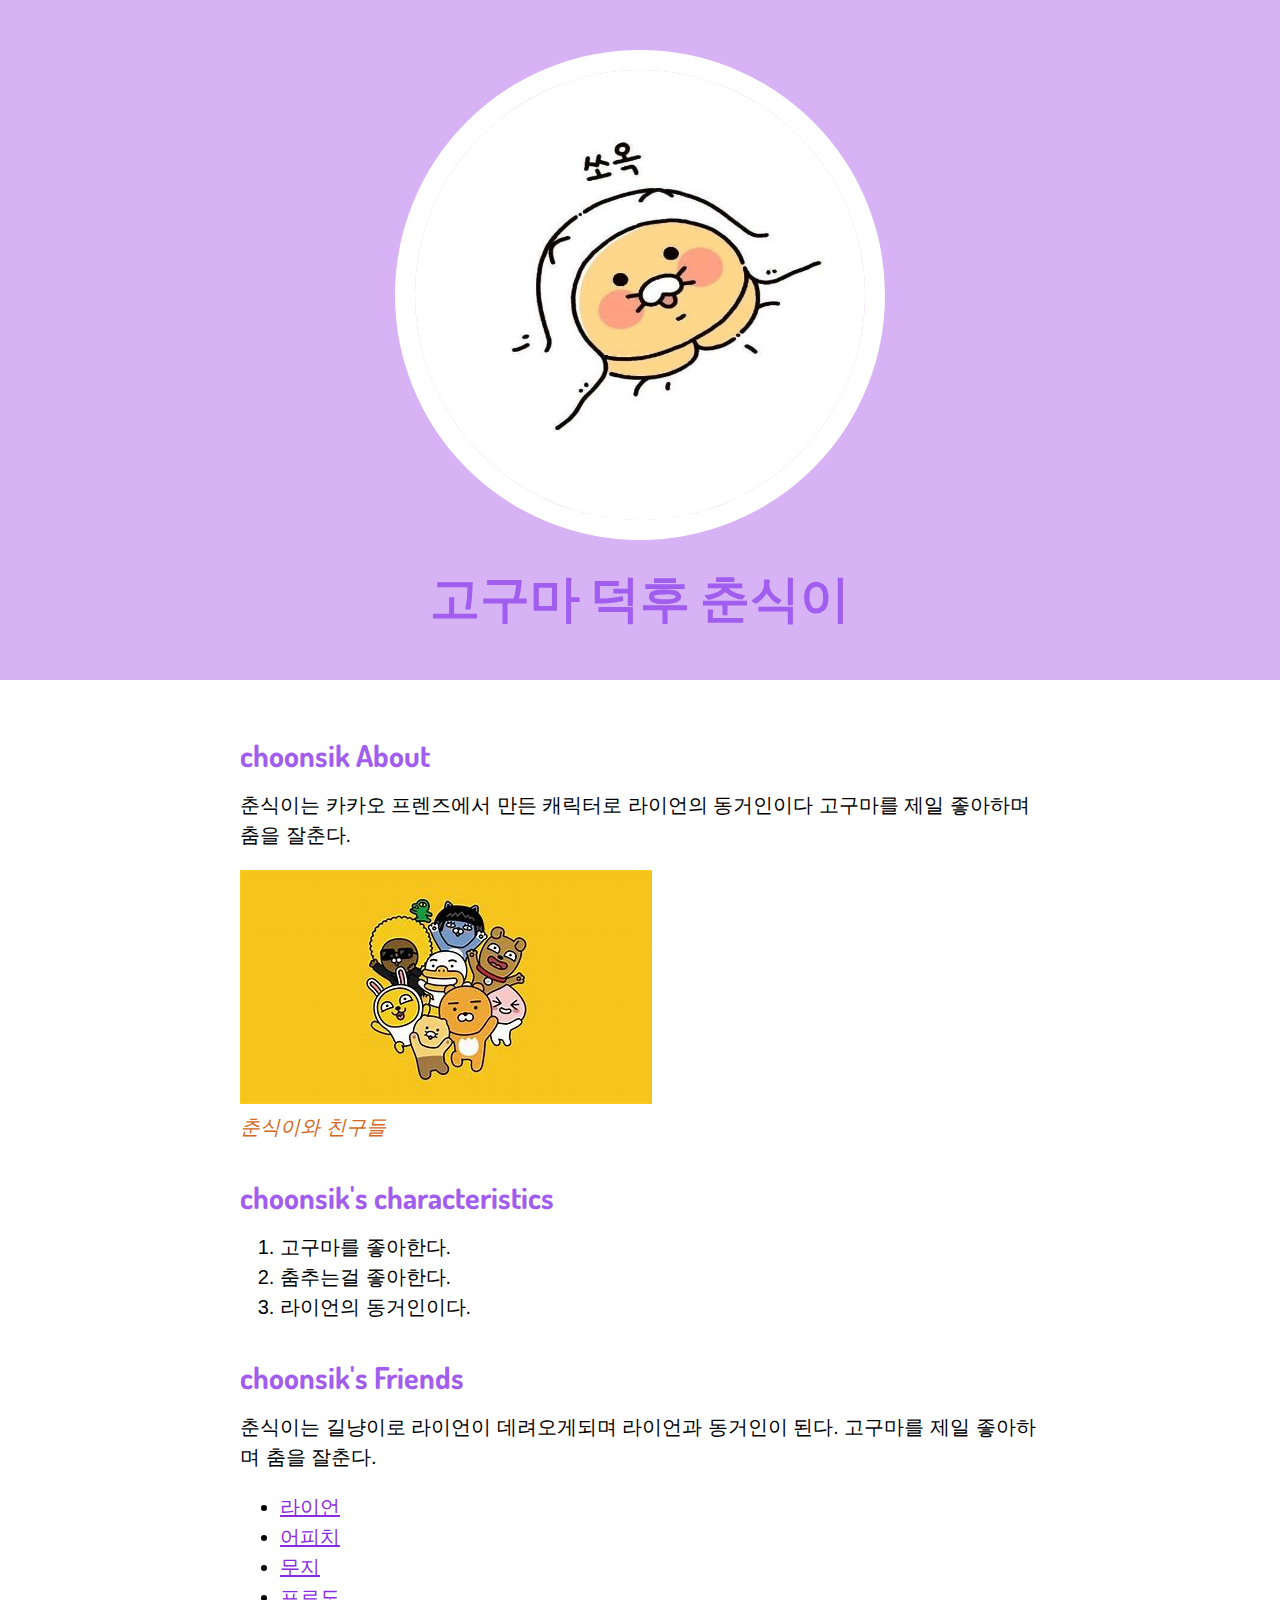
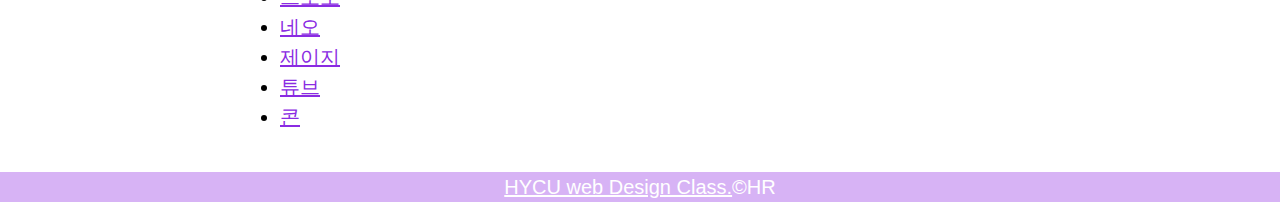
<file: 02.캐릭터 사이트 제작하기/class6_hero/index.html>
<!DOCTYPE html>
<html>
    <head>
        <meta charset="utf-8">
        <title>    </title>
        <link rel="stylesheet" href="css/hero_style.css" />
        <link href="https://fonts.googleapis.com/css2?family=Dosis:wght@200&family=Roboto+Condensed&display=swap" rel="stylesheet">

    </head>
    
    <body>
        <!--header elements-->
        <header>
            <img src="img/class6_hero.jpeg" width="450" height="450">
            <h1> 고구마 덕후 춘식이 </h1>
        </header>
        
        
        <!-- main element -->
        <main>
            <h2>choonsik About</h2>
            <p> 춘식이는 카카오 프렌즈에서 만든 캐릭터로 라이언의 동거인이다
                고구마를 제일 좋아하며 춤을 잘춘다.</p>
            <img src="img/OIP.jpg">
            <p class="caption">춘식이와 친구들 </p>
            <h2>choonsik's characteristics  </h2>
            <ol>
                 <li>고구마를 좋아한다.</li>
                 <li>춤추는걸 좋아한다.  </li>
                 <li>라이언의 동거인이다.    </li>
            </ol> 
            <h2>choonsik's Friends </h2>
            <p>춘식이는 길냥이로 라이언이 데려오게되며 라이언과 동거인이 된다.
                고구마를 제일 좋아하며 춤을 잘춘다.
            </p>
            <ul> 
                <li><a target="_blank" href=https://store.kakaofriends.com/profile/1?tab=story
                    >라이언</a></li>
                <li><a target="_blank" href=https://store.kakaofriends.com/profile/2?tab=products
                >어피치</a></li>
                <li><a target="_blank" href=https://store.kakaofriends.com/profile/3?tab=products
                    >무지</a></li>
               <li><a target="_blank" href=https://store.kakaofriends.com/profile/6?tab=products
                        >프로도</a></li>
               <li><a target="_blank" href=https://store.kakaofriends.com/profile/5?tab=products
                            >네오</a></li>
               <li><a target="_blank" href=https://store.kakaofriends.com/profile/4?tab=products
                                >제이지</a></li> 
               <li><a target="_blank" href=https://store.kakaofriends.com/profile/4?tab=products
                                    >튜브</a></li>                     
               <li><a target="_blank" href=https://store.kakaofriends.com/profile/8?tab=products
                                        >콘</a></li>
            </ul>        
        </main>
  
       <!--footer element-->
       <footer>
        <p>          <a href="https://hycu.ac.kr">HYCU web Design Class.</a>&copy;HR</p>
        </footer>                   
     </body>
   </html>
</file>
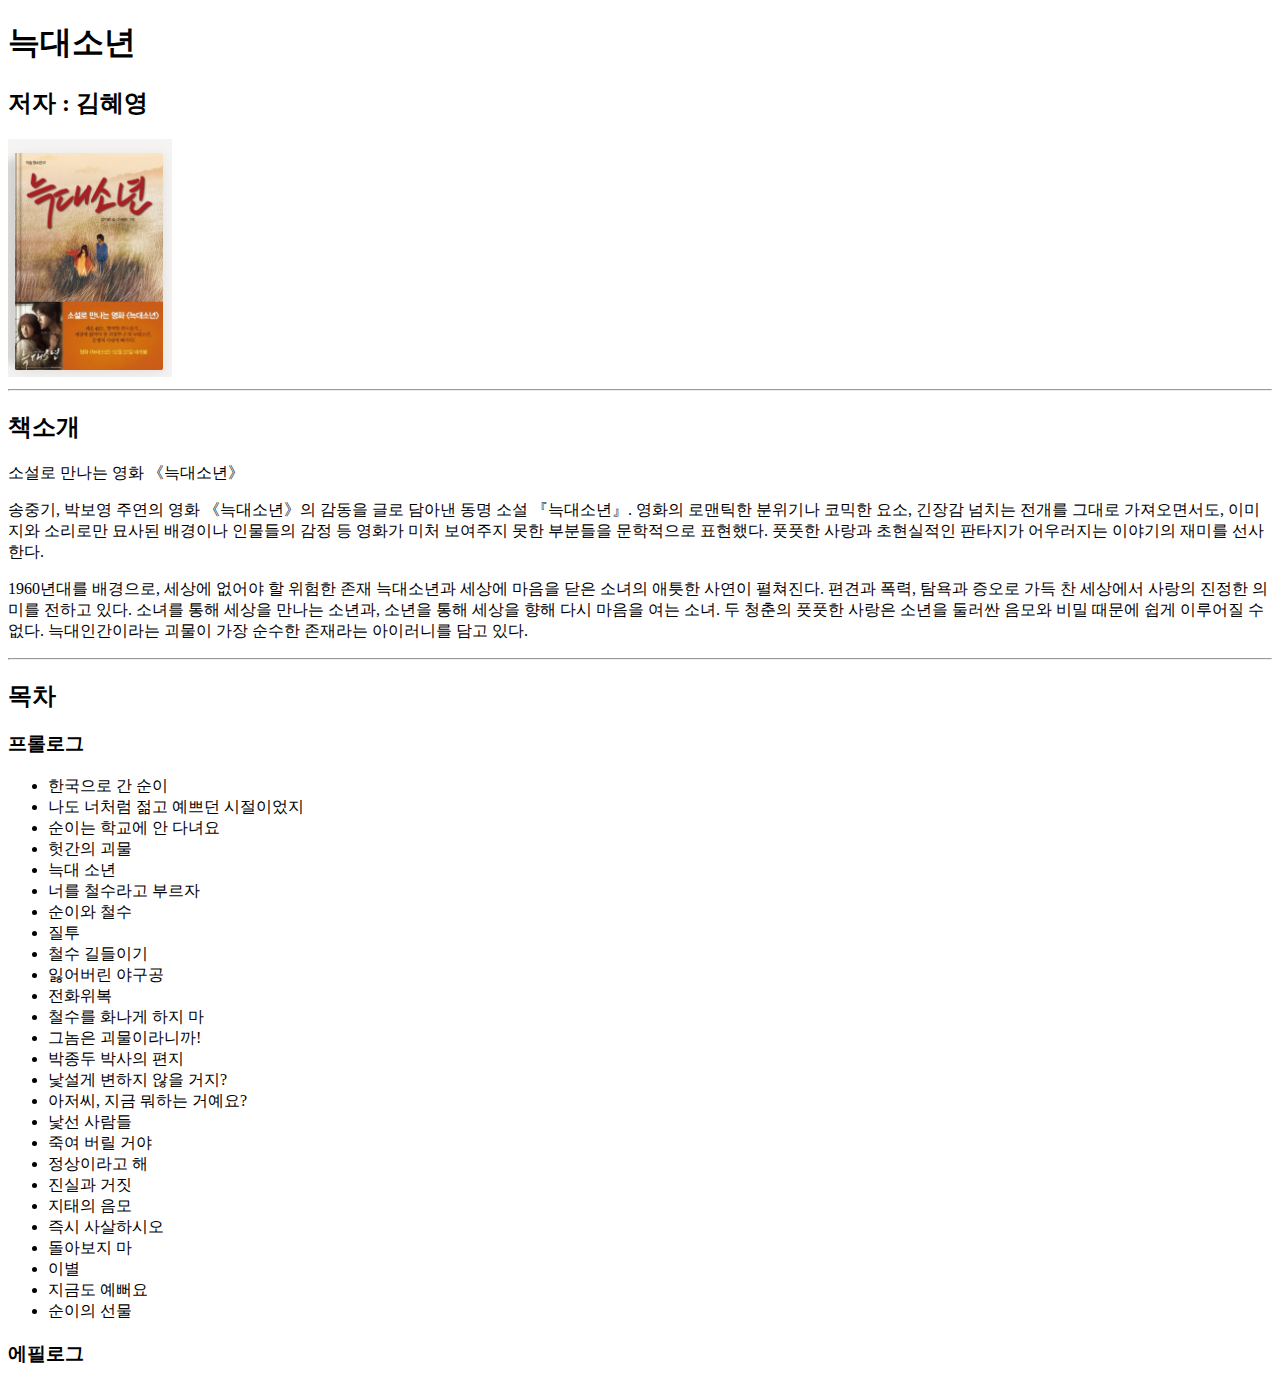
<file: 01.HTML 활용하여 책 소개하기/book/book.html>
<!DOCTYPE html>
<html lang="ko">
<head>
    <meta charset="UTF-8">
    <meta http-equiv="X-UA-Compatible" content="IE=edge">
    <meta name="viewport" content="width=device-width, initial-scale=1.0">
    <title>Document</title>
</head>
<body>
    <h1>늑대소년</h1>
    <h2>저자 : 김혜영</h2>
    <img src="bookimage.png" />
<hr>  
    <h2>책소개</h2>
    <p>소설로 만나는 영화 《늑대소년》</p>

    <p>송중기, 박보영 주연의 영화 《늑대소년》의 감동을 글로 담아낸 동명 소설 『늑대소년』. 영화의 로맨틱한 분위기나 코믹한 요소, 긴장감 넘치는 전개를 그대로 가져오면서도, 이미지와 소리로만 묘사된 배경이나 인물들의 감정 등 영화가 미처 보여주지 못한 부분들을 문학적으로 표현했다. 풋풋한 사랑과 초현실적인 판타지가 어우러지는 이야기의 재미를 선사한다.</p>
        
    <p>1960년대를 배경으로, 세상에 없어야 할 위험한 존재 늑대소년과 세상에 마음을 닫은 소녀의 애틋한 사연이 펼쳐진다. 편견과 폭력, 탐욕과 증오로 가득 찬 세상에서 사랑의 진정한 의미를 전하고 있다. 소녀를 통해 세상을 만나는 소년과, 소년을 통해 세상을 향해 다시 마음을 여는 소녀. 두 청춘의 풋풋한 사랑은 소년을 둘러싼 음모와 비밀 때문에 쉽게 이루어질 수 없다. 늑대인간이라는 괴물이 가장 순수한 존재라는 아이러니를 담고 있다.</p>
<hr>
    <h2>목차</h2>
    <h3>프롤로그</h3>

    <ul>
        <li>한국으로 간 순이</li>
            <li>나도 너처럼 젊고 예쁘던 시절이었지</li>
            <li>순이는 학교에 안 다녀요</li>
            <li>헛간의 괴물</li>
            <li>늑대 소년</li>
            <li>너를 철수라고 부르자</li>
            <li>순이와 철수</li>
            <li>질투</li>
            <li>철수 길들이기</li>
            <li>잃어버린 야구공</li>
            <li>전화위복</li>
            <li>철수를 화나게 하지 마</li>
            <li>그놈은 괴물이라니까!</li>
            <li>박종두 박사의 편지</li>
            <li>낯설게 변하지 않을 거지?</li>
            <li>아저씨, 지금 뭐하는 거예요?</li>
            <li>낯선 사람들</li>
            <li>죽여 버릴 거야</li>
            <li>정상이라고 해</li>
            <li>진실과 거짓</li>
            <li>지태의 음모</li>
            <li>즉시 사살하시오</li>
            <li>돌아보지 마</li>
            <li>이별</li>
            <li>지금도 예뻐요</li>
            <li>순이의 선물</li>
    </ul>
    <h3>에필로그</h3>
</body>
</html>
</file>
<file: 02.캐릭터 사이트 제작하기/class6_hero/css/hero_style.css>
body {
    font-family: Arial, Helvetica, sans-serif;
    font-size: 20px;
    margin: 0;
    line-height: 30px;
}

header {
    background-color:rgb(215,179,245);
    text-align: center;
    padding-top: 50px;
    padding-bottom: 30;
    height: 630px;
    width: auto;
}

header img {
    border-radius: 400px;
    border: 20px solid #ffff
}

header h1 {
    font-size: 50px;
    color: rgb(161,94,238);
    
}

h1, h2 {
    font-family: 'Dosis', sans-serif;
}

main {
    max-width: 800px;
    margin: 0 auto;
    padding: 20px;
}

main img {
    max-width: 100;
}

h2 {
    font-size: 30px;
    color: rgb(161, 94, 238);
    margin: 40px 0 10px;
}
a {
    color: blueviolet;
}

a:hover {
    color: burlywood;
    background-color: chocolate;
}

footer {
    background-color: rgb(215,179,245);
    text-align: center;
    color: white;
    padding: 50;
}

footer a {
    color: white;
}

footer p {
    margin: 0px;
}

footer a:hover {
    opacity: 0.5;
    background-color: transparent;
}

p.caption {
    color: chocolate;
    font-style: italic;
    margin-top: 0;
}
</file>
